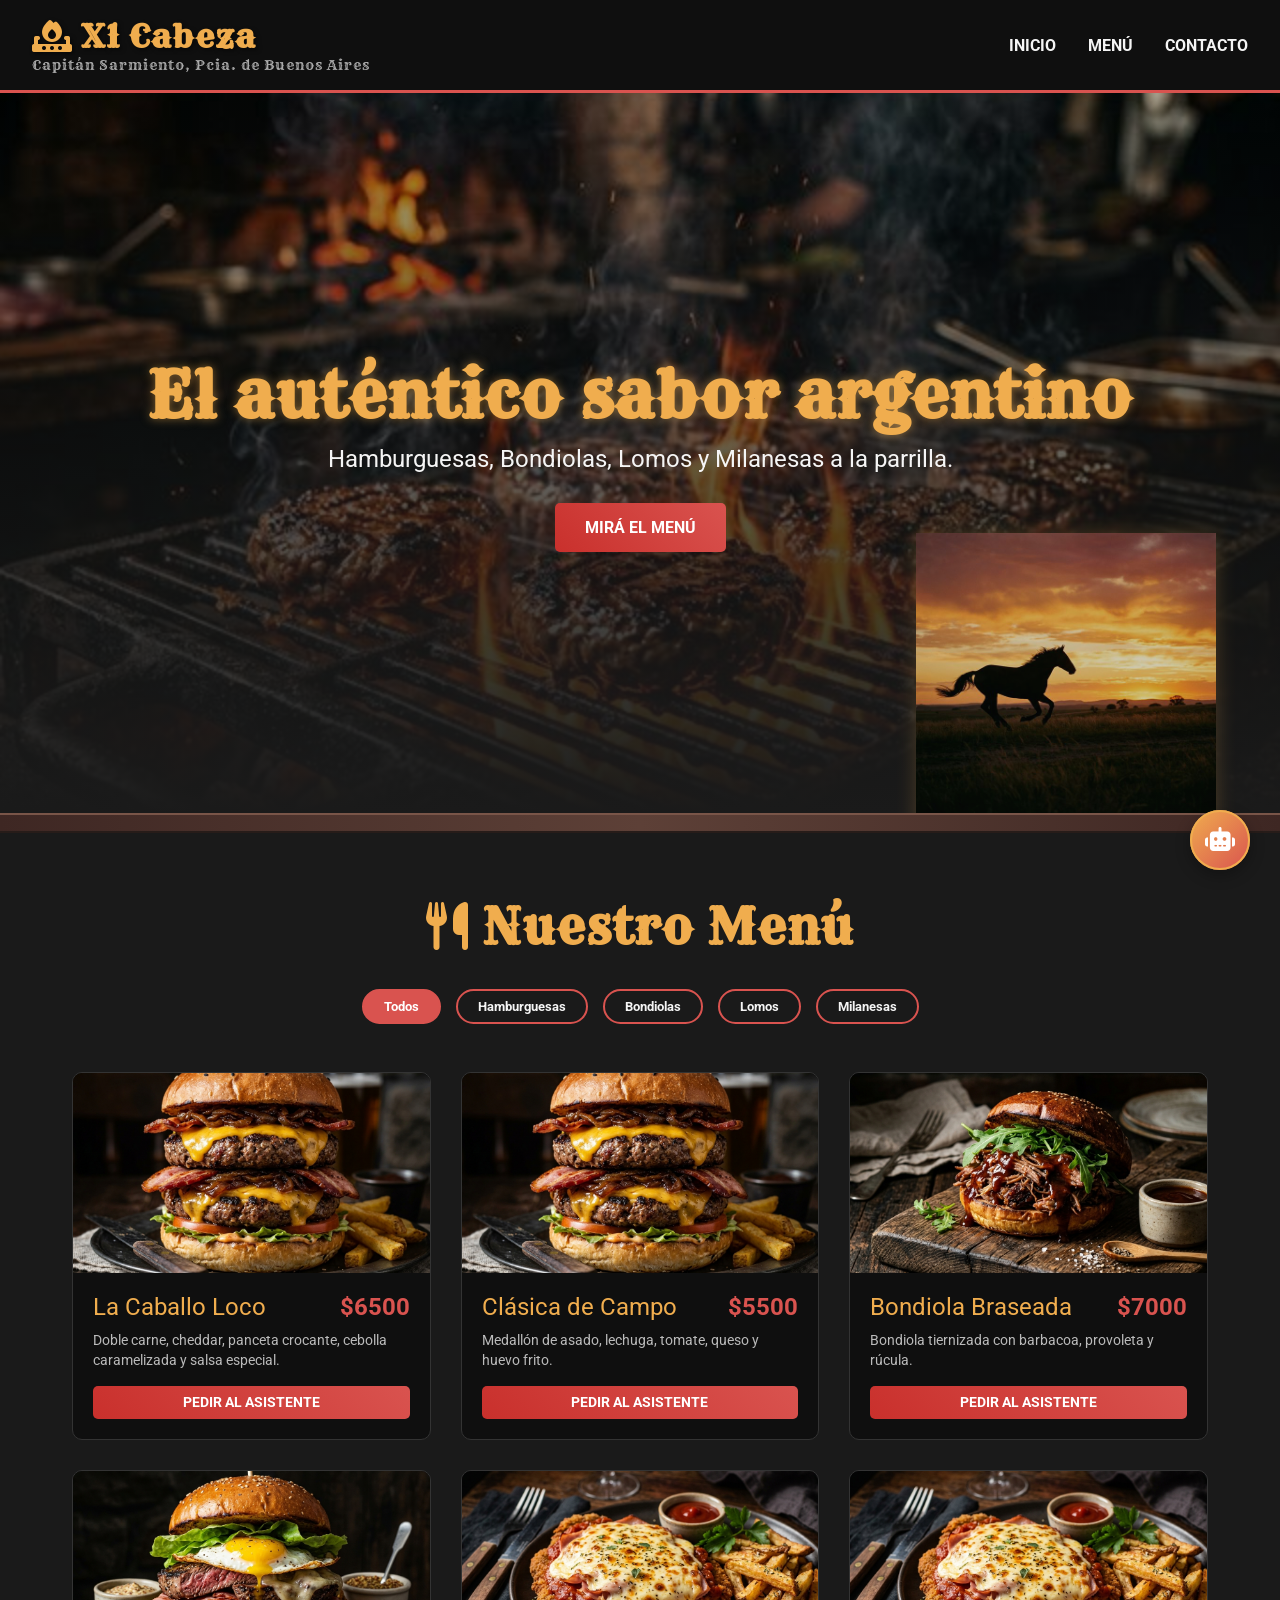
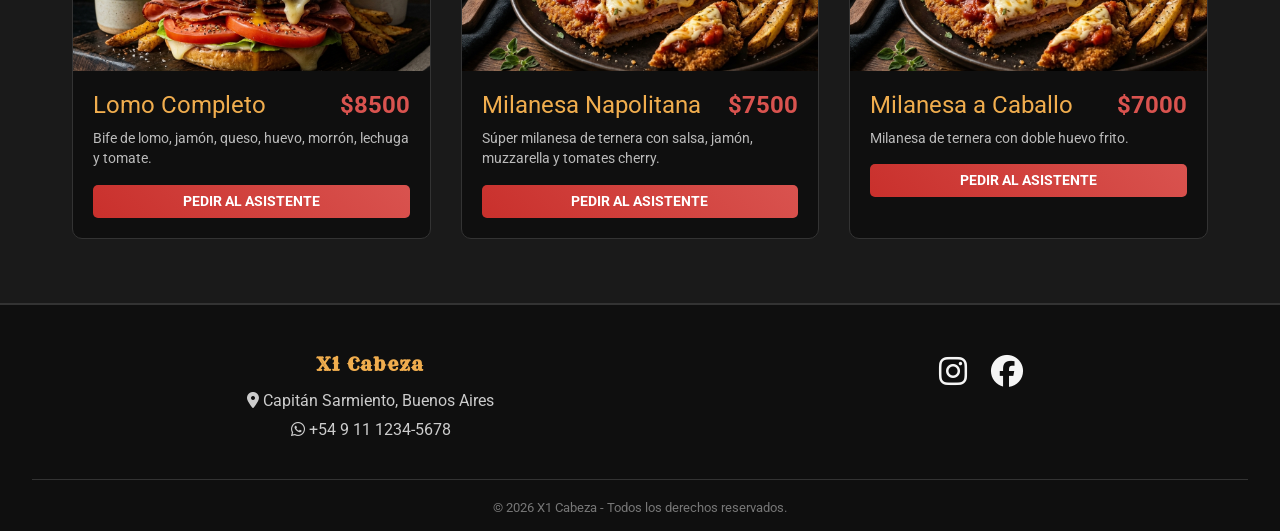
<file: index.html>
<!DOCTYPE html>
<html lang="es">
<head>
    <meta charset="UTF-8">
    <meta name="viewport" content="width=device-width, initial-scale=1.0">
    <title>X1 Cabeza - Hamburguesas y Comidas Rápidas</title>
    <link rel="stylesheet" href="style.css">
    <link href="https://fonts.googleapis.com/css2?family=Rye&family=Roboto:wght@300;400;700&display=swap" rel="stylesheet">
    <link rel="stylesheet" href="https://cdnjs.cloudflare.com/ajax/libs/font-awesome/6.4.0/css/all.min.css">
</head>
<body>
    <header>
        <div class="logo">
            <h1><i class="fa-solid fa-fire-burner"></i> X1 Cabeza</h1>
            <p>Capitán Sarmiento, Pcia. de Buenos Aires</p>
        </div>
        <nav>
            <ul>
                <li><a href="#inicio">Inicio</a></li>
                <li><a href="#menu">Menú</a></li>
                <li><a href="#contacto">Contacto</a></li>
            </ul>
        </nav>
    </header>

    <section id="inicio" class="hero">
        <div class="hero-overlay"></div>
        <div class="hero-content">
            <h2>El auténtico sabor argentino</h2>
            <p>Hamburguesas, Bondiolas, Lomos y Milanesas a la parrilla.</p>
            <a href="#menu" class="btn">Mirá el Menú</a>
        </div>
        <img src="img/horse.png" class="deco-horse" alt="Caballo decorativo">
    </section>

    <div class="separator-wood"></div>

    <section id="menu" class="menu-section">
        <h2><i class="fa-solid fa-utensils"></i> Nuestro Menú</h2>
        
        <div class="menu-filters">
            <button class="filter-btn active" data-filter="all">Todos</button>
            <button class="filter-btn" data-filter="hamburguesas">Hamburguesas</button>
            <button class="filter-btn" data-filter="bondiolas">Bondiolas</button>
            <button class="filter-btn" data-filter="lomos">Lomos</button>
            <button class="filter-btn" data-filter="milanesas">Milanesas</button>
        </div>

        <div class="menu-grid" id="menu-container">
            <!-- Populated by JS -->
        </div>
    </section>

    <footer id="contacto">
        <div class="footer-content">
            <div class="footer-info">
                <h3>X1 Cabeza</h3>
                <p><i class="fa-solid fa-location-dot"></i> Capitán Sarmiento, Buenos Aires</p>
                <p><i class="fa-brands fa-whatsapp"></i> +54 9 11 1234-5678</p>
            </div>
            <div class="footer-social">
                <a href="#"><i class="fa-brands fa-instagram"></i></a>
                <a href="#"><i class="fa-brands fa-facebook"></i></a>
            </div>
        </div>
        <p class="copyright">&copy; 2026 X1 Cabeza - Todos los derechos reservados.</p>
    </footer>

    <!-- Chat IA -->
    <div id="chat-widget">
        <button id="chat-toggle" aria-label="Abrir asistente de pedidos">
            <i class="fa-solid fa-robot"></i>
            <span class="pulse-ring"></span>
        </button>
        <div id="chat-panel" class="hidden">
            <div class="chat-header">
                <h3><i class="fa-solid fa-robot"></i> Asistente X1 Cabeza</h3>
                <button id="chat-close"><i class="fa-solid fa-xmark"></i></button>
            </div>
            <div class="chat-messages" id="chat-messages">
                <!-- Messages go here -->
            </div>
            <div class="chat-input-area">
                <input type="text" id="chat-input" placeholder="Escribí tu mensaje o pedido...">
                <button id="chat-send"><i class="fa-solid fa-paper-plane"></i></button>
            </div>
        </div>
    </div>

    <script src="script.js"></script>
</body>
</html>
</file>
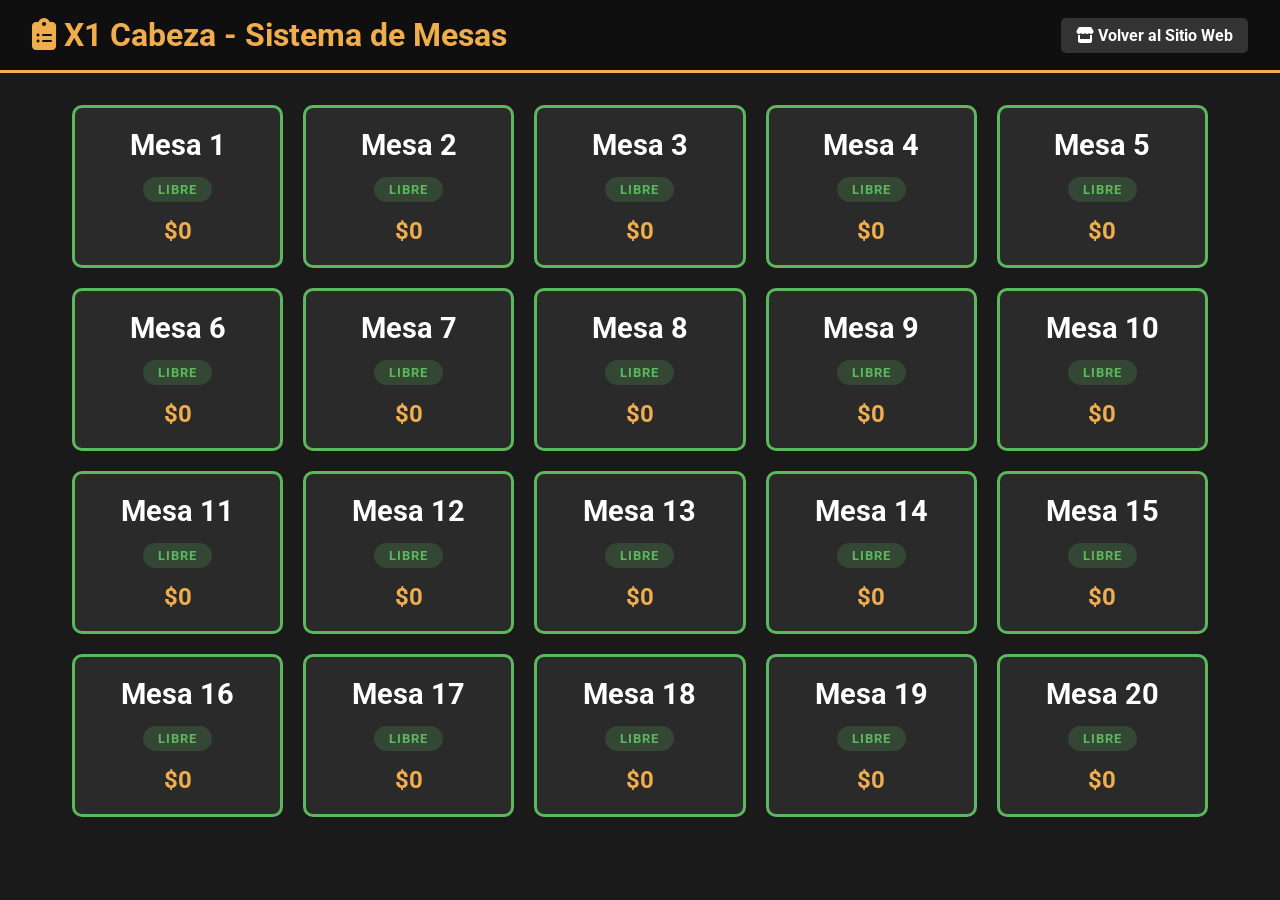
<file: mesas.html>
<!DOCTYPE html>
<html lang="es">
<head>
    <meta charset="UTF-8">
    <meta name="viewport" content="width=device-width, initial-scale=1.0">
    <title>X1 Cabeza - Gestión de Mesas</title>
    <link rel="stylesheet" href="mesas.css">
    <link href="https://fonts.googleapis.com/css2?family=Roboto:wght@300;400;700&display=swap" rel="stylesheet">
    <link rel="stylesheet" href="https://cdnjs.cloudflare.com/ajax/libs/font-awesome/6.4.0/css/all.min.css">
</head>
<body>
    <header>
        <div class="logo">
            <h1><i class="fa-solid fa-clipboard-list"></i> X1 Cabeza - Sistema de Mesas</h1>
        </div>
        <nav>
            <a href="index.html"><i class="fa-solid fa-store"></i> Volver al Sitio Web</a>
        </nav>
    </header>

    <main>
        <div class="mesas-grid" id="mesas-grid">
            <!-- Rendered by JS -->
        </div>
    </main>

    <!-- Modal Mesa -->
    <div id="mesa-modal" class="modal hidden">
        <div class="modal-content">
            <div class="modal-header">
                <h2 id="modal-title">Mesa X</h2>
                <button id="close-modal"><i class="fa-solid fa-xmark"></i></button>
            </div>
            
            <div class="modal-body">
                <div class="menu-selection">
                    <h3>Agregar Producto</h3>
                    <div style="display: flex;">
                        <select id="product-select">
                            <option value="">Seleccione un producto...</option>
                            <!-- Populated by JS -->
                        </select>
                        <button class="btn btn-primary" id="add-product-btn"><i class="fa-solid fa-plus"></i> Añadir</button>
                    </div>
                </div>
                
                <div class="order-list">
                    <h3>Detalle de Pedido</h3>
                    <ul id="order-items">
                        <!-- Items here -->
                    </ul>
                    <div class="order-total">
                        Total: $<span id="total-price">0</span>
                    </div>
                </div>
            </div>
            
            <div class="modal-footer">
                <button class="btn btn-success" id="cobrar-btn"><i class="fa-solid fa-cash-register"></i> Cobrar y Liberar Mesa</button>
            </div>
        </div>
    </div>

    <script src="mesas.js"></script>
</body>
</html>
</file>
<file: style.css>
:root {
    --primary-color: #d9534f; /* Flame red */
    --secondary-color: #f0ad4e; /* Warm orange */
    --dark-bg: #1a1a1a;
    --darker-bg: #0f0f0f;
    --text-color: #f5f5f5;
    --accent: #c9302c;
    --wood: #5c3a21;
}

* {
    margin: 0;
    padding: 0;
    box-sizing: border-box;
    font-family: 'Roboto', sans-serif;
}

html {
    scroll-behavior: smooth;
}

body {
    background-color: var(--dark-bg);
    color: var(--text-color);
    overflow-x: hidden;
}

h1, h2, h3, .logo p {
    font-family: 'Rye', cursive;
    letter-spacing: 1px;
}

/* Header */
header {
    background-color: var(--darker-bg);
    padding: 1rem 2rem;
    display: flex;
    justify-content: space-between;
    align-items: center;
    border-bottom: 3px solid var(--primary-color);
    position: sticky;
    top: 0;
    z-index: 100;
}

.logo h1 {
    color: var(--secondary-color);
    font-size: 2rem;
    text-shadow: 2px 2px 4px rgba(0,0,0,0.5);
}

.logo p {
    font-size: 0.9rem;
    color: #aaa;
}

nav ul {
    list-style: none;
    display: flex;
    gap: 2rem;
}

nav a {
    color: var(--text-color);
    text-decoration: none;
    font-weight: 700;
    text-transform: uppercase;
    transition: color 0.3s;
}

nav a:hover {
    color: var(--secondary-color);
}

/* Hero */
.hero {
    height: 80vh;
    background: url('img/hero.png') center/cover no-repeat;
    position: relative;
    display: flex;
    align-items: center;
    justify-content: center;
    text-align: center;
    overflow: hidden;
}

.hero-overlay {
    position: absolute;
    top: 0;
    left: 0;
    width: 100%;
    height: 100%;
    background: rgba(0,0,0,0.6);
    background: linear-gradient(to bottom, rgba(0,0,0,0.3) 0%, var(--dark-bg) 100%);
}

.hero-content {
    position: relative;
    z-index: 10;
    animation: fadeIn 2s ease-in;
}

.hero h2 {
    font-size: 4rem;
    color: var(--secondary-color);
    margin-bottom: 10px;
    text-shadow: 0 0 10px rgba(240,173,78,0.5);
}

.hero p {
    font-size: 1.5rem;
    margin-bottom: 30px;
}

.btn {
    display: inline-block;
    padding: 15px 30px;
    background: linear-gradient(45deg, var(--accent), var(--primary-color));
    color: white;
    text-decoration: none;
    font-weight: bold;
    border-radius: 5px;
    text-transform: uppercase;
    transition: transform 0.3s, box-shadow 0.3s;
    border: none;
    cursor: pointer;
}

.btn:hover {
    transform: translateY(-3px);
    box-shadow: 0 5px 15px rgba(217,83,79,0.4);
}

.deco-horse {
    position: absolute;
    bottom: -20px;
    right: 5%;
    width: 300px;
    opacity: 0.8;
    z-index: 5;
    filter: drop-shadow(0 0 10px rgba(240,173,78,0.3));
}

@keyframes fadeIn {
    from { opacity: 0; transform: translateY(20px); }
    to { opacity: 1; transform: translateY(0); }
}

/* Separator */
.separator-wood {
    height: 20px;
    background: linear-gradient(to right, #3e2723, #5d4037, #3e2723);
    border-top: 2px solid #795548;
    border-bottom: 2px solid #271c19;
}

/* Menu Section */
.menu-section {
    padding: 4rem 2rem;
    max-width: 1200px;
    margin: 0 auto;
}

.menu-section h2 {
    text-align: center;
    font-size: 3rem;
    color: var(--secondary-color);
    margin-bottom: 2rem;
}

.menu-filters {
    display: flex;
    justify-content: center;
    gap: 15px;
    margin-bottom: 3rem;
    flex-wrap: wrap;
}

.filter-btn {
    background: transparent;
    border: 2px solid var(--primary-color);
    color: var(--text-color);
    padding: 8px 20px;
    border-radius: 20px;
    cursor: pointer;
    font-weight: bold;
    transition: all 0.3s;
}

.filter-btn:hover, .filter-btn.active {
    background: var(--primary-color);
    color: white;
}

.menu-grid {
    display: grid;
    grid-template-columns: repeat(auto-fill, minmax(300px, 1fr));
    gap: 30px;
}

.menu-card {
    background: var(--darker-bg);
    border-radius: 10px;
    overflow: hidden;
    position: relative;
    transition: transform 0.3s, box-shadow 0.3s;
    border: 1px solid #333;
}

.menu-card:hover {
    transform: translateY(-10px);
    box-shadow: 0 15px 30px rgba(0,0,0,0.5);
    border-color: var(--primary-color);
}

.card-img-container {
    height: 200px;
    overflow: hidden;
}

.card-img-container img {
    width: 100%;
    height: 100%;
    object-fit: cover;
    transition: transform 0.3s;
}

.menu-card:hover .card-img-container img {
    transform: scale(1.1);
}

.card-content {
    padding: 20px;
}

.card-title {
    font-family: 'Rye', cursive;
    font-size: 1.5rem;
    color: var(--secondary-color);
    margin-bottom: 10px;
    display: flex;
    justify-content: space-between;
    align-items: center;
}

.card-price {
    font-family: 'Roboto', sans-serif;
    color: var(--primary-color);
    font-weight: bold;
}

.card-desc {
    color: #bbb;
    font-size: 0.9rem;
    line-height: 1.4;
    margin-bottom: 15px;
}

/* Footer */
footer {
    background: var(--darker-bg);
    padding: 3rem 2rem 1rem;
    border-top: 2px solid #333;
}

.footer-content {
    display: flex;
    justify-content: space-around;
    flex-wrap: wrap;
    max-width: 1200px;
    margin: 0 auto;
    gap: 20px;
    text-align: center;
}

.footer-info h3 {
    color: var(--secondary-color);
    margin-bottom: 15px;
}

.footer-info p {
    margin-bottom: 10px;
    color: #ccc;
}

.footer-social a {
    color: var(--text-color);
    font-size: 2rem;
    margin: 0 10px;
    transition: color 0.3s;
}

.footer-social a:hover {
    color: var(--primary-color);
}

.copyright {
    text-align: center;
    margin-top: 30px;
    padding-top: 20px;
    border-top: 1px solid #333;
    color: #777;
    font-size: 0.8rem;
}

/* Chat Widget */
#chat-widget {
    position: fixed;
    bottom: 30px;
    right: 30px;
    z-index: 1000;
}

#chat-toggle {
    width: 60px;
    height: 60px;
    border-radius: 50%;
    background: linear-gradient(135deg, var(--secondary-color), var(--primary-color));
    color: white;
    border: none;
    font-size: 24px;
    cursor: pointer;
    box-shadow: 0 5px 15px rgba(0,0,0,0.3);
    position: relative;
    transition: transform 0.3s;
}

#chat-toggle:hover {
    transform: scale(1.1);
}

.pulse-ring {
    position: absolute;
    top: 0;
    left: 0;
    width: 100%;
    height: 100%;
    border-radius: 50%;
    border: 2px solid var(--secondary-color);
    animation: pulse 2s infinite;
}

@keyframes pulse {
    0% { transform: scale(1); opacity: 0.8; }
    100% { transform: scale(1.5); opacity: 0; }
}

#chat-panel {
    position: absolute;
    bottom: 80px;
    right: 0;
    width: 350px;
    height: 500px;
    background: #2a2a2a;
    border-radius: 15px;
    box-shadow: 0 10px 25px rgba(0,0,0,0.5);
    display: flex;
    flex-direction: column;
    overflow: hidden;
    transition: opacity 0.3s, transform 0.3s;
    transform-origin: bottom right;
    border: 1px solid #444;
}

#chat-panel.hidden {
    opacity: 0;
    transform: scale(0.5);
    pointer-events: none;
}

.chat-header {
    background: linear-gradient(to right, var(--darker-bg), #2a2a2a);
    padding: 15px 20px;
    display: flex;
    justify-content: space-between;
    align-items: center;
    border-bottom: 2px solid var(--secondary-color);
}

.chat-header h3 {
    font-family: 'Roboto', sans-serif;
    font-size: 1.1rem;
    color: white;
}

#chat-close {
    background: none;
    border: none;
    color: #ccc;
    font-size: 1.2rem;
    cursor: pointer;
}

#chat-close:hover {
    color: white;
}

.chat-messages {
    flex: 1;
    padding: 15px;
    overflow-y: auto;
    display: flex;
    flex-direction: column;
    gap: 15px;
}

.chat-bubble {
    max-width: 80%;
    padding: 10px 15px;
    border-radius: 15px;
    font-size: 0.95rem;
    line-height: 1.4;
    animation: slideUp 0.3s ease-out;
}

@keyframes slideUp {
    from { opacity: 0; transform: translateY(10px); }
    to { opacity: 1; transform: translateY(0); }
}

.bubble-ai {
    background: #3a3a3a;
    color: white;
    align-self: flex-start;
    border-bottom-left-radius: 2px;
}

.bubble-user {
    background: var(--primary-color);
    color: white;
    align-self: flex-end;
    border-bottom-right-radius: 2px;
}

.chat-input-area {
    padding: 15px;
    background: #222;
    display: flex;
    gap: 10px;
    border-top: 1px solid #444;
}

#chat-input {
    flex: 1;
    padding: 10px 15px;
    border-radius: 20px;
    border: 1px solid #555;
    background: #333;
    color: white;
    outline: none;
}

#chat-input:focus {
    border-color: var(--secondary-color);
}

#chat-send {
    background: var(--secondary-color);
    color: #111;
    border: none;
    width: 40px;
    height: 40px;
    border-radius: 50%;
    cursor: pointer;
    transition: background 0.3s;
}

#chat-send:hover {
    background: var(--primary-color);
    color: white;
}

/* Responsive */
@media (max-width: 768px) {
    .logo h1 { font-size: 1.5rem; }
    .hero h2 { font-size: 2.5rem; }
    .hero p { font-size: 1.2rem; }
    nav ul { gap: 1rem; font-size: 0.9rem; }
    header { flex-direction: column; gap: 1rem; }
    #chat-panel { width: 300px; height: 400px; right: -10px; }
    .deco-horse { width: 200px; }
    .menu-section h2 { font-size: 2.5rem; }
}
</file>
<file: mesas.css>
:root {
    --primary-color: #d9534f;
    --secondary-color: #f0ad4e;
    --success-color: #5cb85c;
    --dark-bg: #1a1a1a;
    --darker-bg: #0f0f0f;
    --text-color: #f5f5f5;
    --border-color: #333;
}

* {
    margin: 0;
    padding: 0;
    box-sizing: border-box;
    font-family: 'Roboto', sans-serif;
}

body {
    background-color: var(--dark-bg);
    color: var(--text-color);
}

header {
    background-color: var(--darker-bg);
    padding: 1rem 2rem;
    display: flex;
    justify-content: space-between;
    align-items: center;
    border-bottom: 3px solid var(--secondary-color);
}

.logo h1 {
    color: var(--secondary-color);
}

nav a {
    color: white;
    text-decoration: none;
    font-weight: bold;
    background: #333;
    padding: 8px 15px;
    border-radius: 5px;
    transition: background 0.3s;
}

nav a:hover {
    background: var(--primary-color);
}

main {
    padding: 2rem;
    max-width: 1200px;
    margin: 0 auto;
}

/* Grilla de Mesas */
.mesas-grid {
    display: grid;
    grid-template-columns: repeat(auto-fill, minmax(200px, 1fr));
    gap: 20px;
}

.mesa-card {
    background: #2a2a2a;
    border-radius: 10px;
    padding: 20px;
    text-align: center;
    cursor: pointer;
    border: 3px solid var(--border-color);
    transition: transform 0.2s, box-shadow 0.2s;
    user-select: none;
}

.mesa-card:hover {
    transform: translateY(-5px);
    box-shadow: 0 5px 15px rgba(0,0,0,0.3);
}

.mesa-card h3 {
    margin-bottom: 15px;
    font-size: 1.8rem;
    color: white;
}

.mesa-status {
    font-weight: bold;
    padding: 5px 15px;
    border-radius: 20px;
    display: inline-block;
    margin-bottom: 15px;
    text-transform: uppercase;
    font-size: 0.8rem;
    letter-spacing: 1px;
}

.mesa-libre {
    border-color: var(--success-color);
}
.mesa-libre .mesa-status {
    background: rgba(92, 184, 92, 0.2);
    color: var(--success-color);
}

.mesa-ocupada {
    border-color: var(--primary-color);
}
.mesa-ocupada .mesa-status {
    background: rgba(217, 83, 79, 0.2);
    color: var(--primary-color);
}

.mesa-total {
    font-size: 1.5rem;
    font-weight: bold;
    color: var(--secondary-color);
}

/* Modal */
.modal {
    position: fixed;
    top: 0; left: 0; width: 100%; height: 100%;
    background: rgba(0,0,0,0.8);
    display: flex;
    justify-content: center;
    align-items: center;
    z-index: 1000;
}

.modal.hidden {
    display: none;
}

.modal-content {
    background: #222;
    width: 90%;
    max-width: 500px;
    border-radius: 10px;
    overflow: hidden;
    box-shadow: 0 5px 25px rgba(0,0,0,0.8);
    animation: slideDown 0.3s ease-out;
}

@keyframes slideDown {
    from { transform: translateY(-50px); opacity: 0; }
    to { transform: translateY(0); opacity: 1; }
}

.modal-header {
    background: #111;
    padding: 20px;
    display: flex;
    justify-content: space-between;
    align-items: center;
    border-bottom: 2px solid var(--secondary-color);
}

.modal-header h2 {
    color: var(--secondary-color);
    margin: 0;
}

#close-modal {
    background: none; border: none; color: #aaa; cursor: pointer; font-size: 1.5rem; transition: color 0.3s;
}
#close-modal:hover { color: white; }

.modal-body {
    padding: 20px;
}

.menu-selection, .order-list {
    margin-bottom: 20px;
}

.menu-selection h3, .order-list h3 {
    margin-bottom: 15px;
    border-bottom: 1px solid #444;
    padding-bottom: 10px;
    color: #ccc;
}

select {
    flex: 1;
    padding: 10px;
    background: #333;
    color: white;
    border: 1px solid #555;
    border-radius: 5px;
    margin-right: 10px;
    font-size: 1rem;
    outline: none;
}

select:focus { border-color: var(--secondary-color); }

.btn {
    padding: 10px 20px;
    border: none;
    border-radius: 5px;
    cursor: pointer;
    font-weight: bold;
    color: white;
    transition: opacity 0.3s;
}

.btn:hover { opacity: 0.9; }
.btn-primary { background: var(--secondary-color); color: black; }
.btn-success { background: var(--success-color); width: 100%; font-size: 1.1rem; padding: 15px; }

ul#order-items {
    list-style: none;
    max-height: 250px;
    overflow-y: auto;
    padding-right: 5px;
}

ul#order-items::-webkit-scrollbar { width: 8px; }
ul#order-items::-webkit-scrollbar-track { background: #111; }
ul#order-items::-webkit-scrollbar-thumb { background: #555; border-radius: 4px; }

ul#order-items li {
    display: flex;
    justify-content: space-between;
    padding: 10px;
    border-bottom: 1px dashed #444;
    background: #2a2a2a;
    margin-bottom: 5px;
    border-radius: 4px;
}

.order-total {
    margin-top: 20px;
    text-align: right;
    font-size: 1.8rem;
    font-weight: bold;
    color: var(--success-color);
    background: #111;
    padding: 15px;
    border-radius: 5px;
}

.modal-footer {
    padding: 20px;
    background: #1a1a1a;
    border-top: 1px solid #333;
}
</file>
